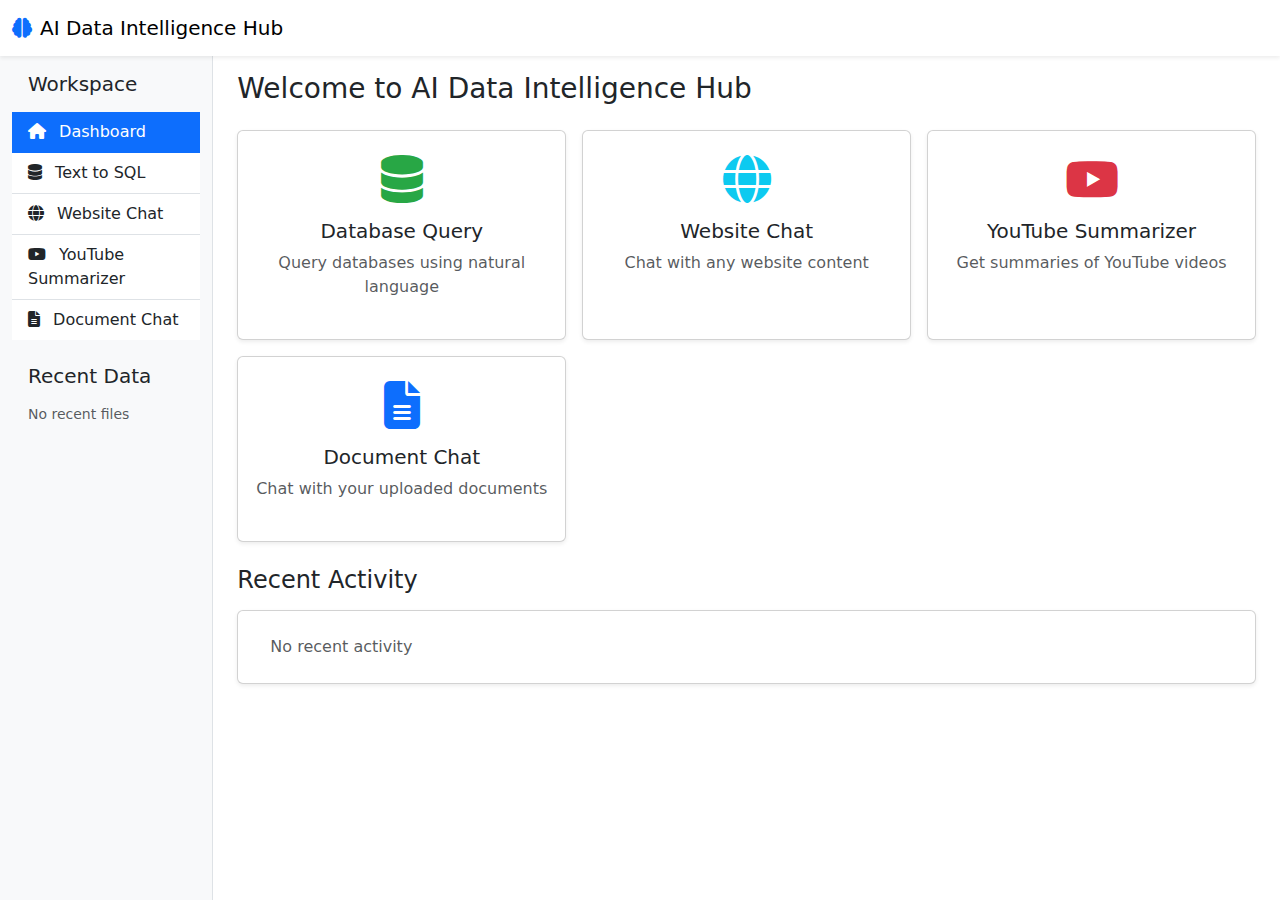
<file: templates/index1.html>
<!DOCTYPE html>
<html lang="en">

<head>
    <meta charset="UTF-8">
    <meta name="viewport" content="width=device-width, initial-scale=1.0">
    <title>AI Data Intelligence Hub</title>
    <!-- Bootstrap CSS -->
    <link href="https://cdn.jsdelivr.net/npm/bootstrap@5.3.0/dist/css/bootstrap.min.css" rel="stylesheet">
    <!-- Font Awesome -->
    <link rel="stylesheet" href="https://cdnjs.cloudflare.com/ajax/libs/font-awesome/6.4.0/css/all.min.css" />
    <style>
        .workspace-height {
            height: calc(100vh - 56px);
        }
        .chat-area {
            height: 60vh;
            overflow-y: auto;
            display: flex;
            flex-direction: column;
            padding: 1rem;
            gap: 1rem;
        }
        .user-message {
            background-color: #e3f2fd;
            border-radius: 12px 12px 0 12px;
            padding: 0.75rem 1rem;
            max-width: 75%;
            align-self: flex-end;
            word-wrap: break-word;
        }
        .bot-message {
            background-color: #f1f1f1;
            border-radius: 12px 12px 12px 0;
            padding: 0.75rem 1rem;
            max-width: 75%;
            align-self: flex-start;
            word-wrap: break-word;
        }
        .upload-zone {
            border: 2px dashed #dee2e6;
            border-radius: 8px;
            cursor: pointer;
        }
        .sql-code {
            background-color: #282c34;
            color: #e6e6e6;
            border-radius: 5px;
            font-family: monospace;
        }
        /* Fix for long code blocks in chat */
        pre {
            white-space: pre-wrap;
            word-wrap: break-word;
            max-width: 100%;
            overflow-x: auto;
        }
        /* Status message styling */
        .text-success {
            color: #28a745 !important;
        }
        .text-danger {
            color: #dc3545 !important;
        }
        /* Loading indicators */
        .loading-indicator {
            display: inline-block;
            margin-right: 0.5rem;
        }
    </style>
</head>

<body>
    <!-- Navbar -->
    <nav class="navbar navbar-expand-lg navbar-light bg-white shadow-sm sticky-top">
        <div class="container-fluid">
            <a class="navbar-brand d-flex align-items-center gap-2" href="/">
                <i class="fas fa-brain text-primary"></i>
                <span>AI Data Intelligence Hub</span>
            </a>
            <button class="navbar-toggler" type="button" data-bs-toggle="collapse" data-bs-target="#navbarMain">
                <span class="navbar-toggler-icon"></span>
            </button>
            
        </div>
    </nav>

    <!-- Main Content -->
    <div class="container-fluid workspace-height">
        <div class="row h-100">
            <!-- Sidebar -->
            <div class="col-md-2 bg-light border-end py-3">
                <h5 class="mb-3 px-3">Workspace</h5>
                <div class="list-group list-group-flush">
                    <a href="#" class="list-group-item list-group-item-action active" data-bs-toggle="list"
                        data-bs-target="#dashboardTab">
                        <i class="fas fa-home me-2"></i> Dashboard
                    </a>
                    <a href="#" class="list-group-item list-group-item-action" data-bs-toggle="list"
                        data-bs-target="#databaseTab">
                        <i class="fas fa-database me-2"></i> Text to SQL
                    </a>
                    <a href="#" class="list-group-item list-group-item-action" data-bs-toggle="list"
                        data-bs-target="#websiteTab">
                        <i class="fas fa-globe me-2"></i> Website Chat
                    </a>
                    <a href="#" class="list-group-item list-group-item-action" data-bs-toggle="list"
                        data-bs-target="#youtubeTab">
                        <i class="fab fa-youtube me-2"></i> YouTube Summarizer
                    </a>
                    <a href="#" class="list-group-item list-group-item-action" data-bs-toggle="list"
                        data-bs-target="#documentChatTab">
                            <i class="fas fa-file-alt me-2"></i> Document Chat
                    </a>
                </div>

                <h5 class="mb-3 mt-4 px-3">Recent Data</h5>
                <div class="list-group list-group-flush">
                    <p class="text-muted small px-3">No recent files</p>
                </div>
            </div>

            <!-- Content Area -->
            <div class="col-md-10 py-3">
                <div class="tab-content h-100">
                    <!-- Dashboard Tab -->
                    <div class="tab-pane fade show active h-100" id="dashboardTab">
                        <div class="container h-100">
                            <h3 class="mb-4">Welcome to AI Data Intelligence Hub</h3>

                            <!-- Data Sources Cards -->
                            <div class="row mb-4 g-3">
                                <div class="col-md-4">
                                    <div class="card shadow-sm h-100" data-bs-toggle="list" data-bs-target="#databaseTab">
                                        <div class="card-body text-center py-4">
                                            <i class="fas fa-database fa-3x text-success mb-3"></i>
                                            <h5>Database Query</h5>
                                            <p class="text-muted">Query databases using natural language</p>
                                        </div>
                                    </div>
                                </div>
                                <div class="col-md-4">
                                    <div class="card shadow-sm h-100" data-bs-toggle="list"
                                        data-bs-target="#websiteTab">
                                        <div class="card-body text-center py-4">
                                            <i class="fas fa-globe fa-3x text-info mb-3"></i>
                                            <h5>Website Chat</h5>
                                            <p class="text-muted">Chat with any website content</p>
                                        </div>
                                    </div>
                                </div>
                                <div class="col-md-4">
                                    <div class="card shadow-sm h-100" data-bs-toggle="list"
                                        data-bs-target="#youtubeTab">
                                        <div class="card-body text-center py-4">
                                            <i class="fab fa-youtube fa-3x text-danger mb-3"></i>
                                            <h5>YouTube Summarizer</h5>
                                            <p class="text-muted">Get summaries of YouTube videos</p>
                                        </div>
                                    </div>
                                </div>
                                <div class="col-md-4">
                                    <div class="card shadow-sm h-100" data-bs-toggle="list"
                                        data-bs-target="#documentChatTab">
                                        <div class="card-body text-center py-4">
                                            <i class="fas fa-file-alt fa-3x text-primary mb-3"></i>
                                            <h5>Document Chat</h5>
                                            <p class="text-muted">Chat with your uploaded documents</p>
                                        </div>
                                    </div>
                                </div>
                            </div>

                            <!-- Recent Activity -->
                            <h4 class="mb-3">Recent Activity</h4>
                            <div class="card shadow-sm">
                                <div class="card-body">
                                    <div class="list-group list-group-flush">
                                        <div class="list-group-item">
                                            <p class="text-muted mb-0">No recent activity</p>
                                        </div>
                                    </div>
                                </div>
                            </div>
                        </div>
                    </div>

                    <!-- Database Tab -->
                    <div class="tab-pane fade h-100" id="databaseTab">
                        <div class="container h-100">
                            <div class="row h-100">
                                <!-- Database Sidebar -->
                                <div class="col-md-3">
                                    <div class="card shadow-sm h-100">
                                        <div class="card-header bg-success text-white">
                                            <h5 class="card-title mb-0">Database Information</h5>
                                        </div>
                                        <div class="card-body">
                                            <div class="mb-3">
                                                <label for="dbConnection" class="form-label">Connection</label>
                                                <select class="form-select" id="dbConnection">
                                                    <option selected>Select database</option>
                                                    <option value="default_db" selected>Movie Database</option>
                                                </select>
                                            </div>

                                            <div class="mb-3">
                                                <h6 class="border-bottom pb-2">Available Tables</h6>
                                                <div class="list-group table-list">
                                                    <p class="text-muted small">Tables will load when connected</p>
                                                </div>
                                            </div>
                                        </div>
                                    </div>
                                </div>

                                <!-- Database Main Content -->
                                <div class="col-md-9">
                                    <div class="card shadow-sm h-100">
                                        <div class="card-header bg-success text-white">
                                            <h5 class="card-title mb-0">Database Query</h5>
                                        </div>
                                        <div class="card-body p-0 d-flex flex-column">
                                            <div class="d-flex justify-content-between p-3 border-bottom">
                                                <div>
                                                    <h6 class="mb-0" id="currentDatabase">Movie Database</h6>
                                                </div>
                                                <div>
                                                    <div class="btn-group" role="group">
                                                        <button type="button" class="btn btn-sm btn-outline-secondary">
                                                            <i class="fas fa-sync"></i> Refresh
                                                        </button>
                                                        <button type="button" class="btn btn-sm btn-outline-secondary">
                                                            <i class="fas fa-file-export"></i> Export
                                                        </button>
                                                    </div>
                                                </div>
                                            </div>
                                            <div class="p-3">
                                                <form id="dbQueryForm" class="d-flex gap-2">
                                                    <input type="text" id="dbQueryInput" name="question" class="form-control"
                                                        placeholder="Enter your query in natural language..." />
                                                    <button type="submit" class="btn btn-success">
                                                        <i class="fas fa-search"></i>
                                                    </button>
                                                </form>
                                            </div>
                                            <div id="queryResults" class="p-3 flex-grow-1">
                                                <div class="text-center my-5 text-muted">
                                                    <i class="fas fa-database fa-3x mb-3"></i>
                                                    <p>Enter a query to view results</p>
                                                </div>
                                            </div>
                                        </div>
                                    </div>
                                </div>
                            </div>
                        </div>
                    </div>
                    
                    <!-- Website Chat Tab -->
                    <div class="tab-pane fade h-100" id="websiteTab">
                        <div class="container h-100">
                            <div class="row h-100">
                                <!-- Website URL Section -->
                                <div class="col-md-3">
                                    <div class="card shadow-sm h-100">
                                        <div class="card-header bg-info text-white">
                                            <h5 class="card-title mb-0">Chat with Website</h5>
                                        </div>
                                        <div class="card-body">
                                            <div class="mb-4">
                                                <label for="webAiModel" class="form-label">AI Model</label>
                                                <select class="form-select" id="webAiModel">
                                                    <!-- Will be populated dynamically -->
                                                </select>
                                            </div>
                                            <form id="websiteUrlForm" class="mb-4">
                                                <label for="websiteUrl" class="form-label">Website URL</label>
                                                <div class="input-group mb-3">
                                                    <input type="url" class="form-control" id="websiteUrl" 
                                                        placeholder="https://example.com" required>
                                                    <button class="btn btn-info" type="submit" id="websiteSubmitBtn">
                                                        <i class="fas fa-arrow-right"></i>
                                                    </button>
                                                </div>
                                                <div id="websiteStatus" class="small text-muted mt-2"></div>
                                            </form>
                                            
                                            <div class="mt-4">
                                                <h6 class="border-bottom pb-2">Recent Websites</h6>
                                                <div class="list-group recent-websites">
                                                    <p class="text-muted small">No recent websites</p>
                                                </div>
                                            </div>
                                        </div>
                                    </div>
                                </div>

                                <!-- Website Chat Section -->
                                <div class="col-md-9">
                                    <div class="card shadow-sm h-100">
                                        <div class="card-header bg-info text-white">
                                            <h5 class="card-title mb-0">Website Content Chat</h5>
                                        </div>
                                        <div class="card-body p-0 d-flex flex-column">
                                            <div class="d-flex justify-content-between p-3 border-bottom">
                                                <div>
                                                    <h6 class="mb-0" id="currentWebsite">No website selected</h6>
                                                </div>
                                            </div>
                                            <div id="webChatContainer" class="chat-area p-3 flex-grow-1 bg-light">
                                                <div class="text-center my-5 text-muted" id="webInitialMessage">
                                                    <i class="fas fa-globe fa-3x mb-3"></i>
                                                    <p>Enter a website URL to start chatting about its content</p>
                                                </div>
                                            </div>
                                            <div class="border-top p-3">
                                                <form id="webChatForm" class="d-flex gap-2">
                                                    <input type="text" id="webMessageInput" class="form-control"
                                                        placeholder="Ask a question about this website..." disabled />
                                                    <button type="submit" class="btn btn-info" disabled>
                                                        <i class="fas fa-paper-plane"></i>
                                                    </button>
                                                </form>
                                            </div>
                                        </div>
                                    </div>
                                </div>
                            </div>
                        </div>
                    </div>

                    <!-- YouTube Summarizer Tab -->
                    <div class="tab-pane fade h-100" id="youtubeTab">
                        <div class="container h-100">
                            <div class="row h-100">
                                <!-- YouTube URL Section -->
                                <div class="col-md-3">
                                    <div class="card shadow-sm h-100">
                                        <div class="card-header bg-danger text-white">
                                            <h5 class="card-title mb-0">YouTube Summarizer</h5>
                                        </div>
                                        <div class="card-body">
                                            <div class="mb-4">
                                                <label for="ytAiModel" class="form-label">AI Model</label>
                                                <select class="form-select" id="ytAiModel">
                                                    <!-- Will be populated dynamically -->
                                                </select>
                                            </div>
                                            <form id="youtubeUrlForm" class="mb-4">
                                                <label for="youtubeUrl" class="form-label">YouTube URL</label>
                                                <div class="input-group mb-3">
                                                    <input type="url" class="form-control" id="youtubeUrl" 
                                                        placeholder="https://youtube.com/watch?v=..." required>
                                                    <button class="btn btn-danger" type="submit" id="youtubeSubmitBtn">
                                                        <i class="fas fa-arrow-right"></i>
                                                    </button>
                                                </div>
                                                <div id="youtubeStatus" class="small text-muted mt-2"></div>
                                            </form>
                                    
            
                                            <div class="mt-4">
                                                <h6 class="border-bottom pb-2">Recent Videos</h6>
                                                <div class="list-group recent-videos">
                                                    <p class="text-muted small">No recent videos</p>
                                                </div>
                                            </div>
                                        </div>
                                    </div>
                                </div>

                                <!-- Video Summary Section -->
                                <div class="col-md-9">
                                    <div class="card shadow-sm h-100">
                                        <div class="card-header bg-danger text-white">
                                            <h5 class="card-title mb-0">Video Summary</h5>
                                        </div>
                                        <div class="card-body p-0 d-flex flex-column">
                                            <div id="videoInfoContainer" class="p-3 border-bottom d-none">
                                                <div class="row align-items-center">
                                                    <div class="col-md-4" id="videoThumbnail">
                                                        <!-- Thumbnail will be inserted here -->
                                                    </div>
                                                    <div class="col-md-8">
                                                        <h5 id="videoTitle">Video Title</h5>
                                                        <p class="text-muted mb-1" id="videoChannel">Channel Name</p>
                                                        <p class="small text-muted mb-0" id="videoDuration">Duration: 00:00</p>
                                                    </div>
                                                </div>
                                            </div>
                                            <div id="videoSummaryContainer" class="p-3 flex-grow-1 overflow-auto">
                                                <div class="text-center my-5 text-muted" id="ytInitialMessage">
                                                    <i class="fab fa-youtube fa-3x mb-3 text-danger"></i>
                                                    <p>Enter a YouTube URL to generate a summary</p>
                                                </div>
                                            </div>
                                            <div class="border-top p-3">
                                                <form id="summaryActionsForm" class="d-flex gap-2 d-none">
                                                    <button type="button" class="btn btn-outline-secondary flex-grow-1" id="copyBtn">
                                                        <i class="fas fa-copy me-1"></i> Copy Summary
                                                    </button>
                                                    <button type="button" class="btn btn-outline-secondary flex-grow-1" id="downloadBtn">
                                                        <i class="fas fa-download me-1"></i> Download
                                                    </button>
                                                    <button type="button" class="btn btn-danger flex-grow-1" id="regenerateBtn">
                                                        <i class="fas fa-sync-alt me-1"></i> Regenerate
                                                    </button>
                                                </form>
                                            </div>
                                        </div>
                                    </div>
                                </div>
                            </div>
                        </div>
                    </div>
                    <!-- chat with document Tab -->
                    <div class="tab-pane fade h-100" id="documentChatTab">
                        <div class="container h-100">
                            <div class="row h-100">
                                <!-- Document Upload Section -->
                                <div class="col-md-3">
                                    <div class="card shadow-sm h-100">
                                        <div class="card-header bg-primary text-white">
                                            <h5 class="card-title mb-0">Chat with Documents</h5>
                                        </div>
                                        <div class="card-body">
                                            <div class="mb-4">
                                                <label for="docAiModel" class="form-label">AI Model</label>
                                                <select class="form-select" id="docAiModel">
                                                    <!-- Will be populated dynamically -->
                                                </select>
                                            </div>
                                            <form id="documentUploadForm" class="mb-4">
                                                <label for="documentFile" class="form-label">Upload Document</label>
                                                <div class="upload-zone p-3 text-center mb-3" id="dropZone">
                                                    <i class="fas fa-cloud-upload-alt fa-2x mb-2 text-primary"></i>
                                                    <p class="mb-1">Drop your file here or click to browse</p>
                                                    <p class="small text-muted mb-0">PDF, TXT, DOCX (Max 10MB)</p>
                                                    <input type="file" id="documentFile" name="document" class="d-none">
                                                </div>
                                                <button type="submit" class="btn btn-primary w-100" id="uploadDocBtn">
                                                    <i class="fas fa-upload me-1"></i> Upload Document
                                                </button>
                                                <div id="documentStatus" class="small text-muted mt-2"></div>
                                            </form>
                                            
                                            <div class="d-grid mb-4">
                                                <button id="clearDocsBtn" class="btn btn-outline-danger">
                                                    <i class="fas fa-trash me-1"></i> Clear All Documents
                                                </button>
                                            </div>
                                            
                                            <div class="mt-4">
                                                <h6 class="border-bottom pb-2">Uploaded Documents</h6>
                                                <div class="list-group uploaded-documents">
                                                    <p class="text-muted small">No documents uploaded</p>
                                                </div>
                                            </div>
                                        </div>
                                    </div>
                                </div>
                    
                                <!-- Document Chat Section -->
                                <div class="col-md-9">
                                    <div class="card shadow-sm h-100">
                                        <div class="card-header bg-primary text-white">
                                            <h5 class="card-title mb-0">Document Chat</h5>
                                        </div>
                                        <div class="card-body p-0 d-flex flex-column">
                                            <div class="d-flex justify-content-between p-3 border-bottom">
                                                <div>
                                                    <h6 class="mb-0" id="currentDocuments">No documents uploaded</h6>
                                                </div>
                                            </div>
                                            <div id="docChatContainer" class="chat-area p-3 flex-grow-1 bg-light">
                                                <div class="text-center my-5 text-muted" id="docInitialMessage">
                                                    <i class="fas fa-file-alt fa-3x mb-3"></i>
                                                    <p>Upload a document to start chatting</p>
                                                </div>
                                            </div>
                                            <div class="border-top p-3">
                                                <form id="docChatForm" class="d-flex gap-2">
                                                    <input type="text" id="docMessageInput" class="form-control"
                                                        placeholder="Ask a question about your document..." disabled />
                                                    <button type="submit" class="btn btn-primary" disabled>
                                                        <i class="fas fa-paper-plane"></i>
                                                    </button>
                                                </form>
                                            </div>
                                        </div>
                                    </div>
                                </div>
                            </div>
                        </div>
                    </div>

                </div>
            </div>
        </div>
    </div>

    <!-- Bootstrap JS -->
    <script src="https://cdn.jsdelivr.net/npm/bootstrap@5.3.0/dist/js/bootstrap.bundle.min.js"></script>
    
    <!-- Custom JS -->
    <script>

        // Main initialization function
document.addEventListener('DOMContentLoaded', function() {

    const MODELS = {{ models|tojson|safe }};

    
    // Global state
    const state = {
      currentWebsiteUrl: '',
      recentWebsites: [],
      recentVideos: [],
      uploadedDocuments: []
    };
    
    // Utility functions
    const utils = {
      // Show loading state on a button
      setLoading: (btn, isLoading, originalText = null) => {
        if (isLoading) {
          btn.innerHTML = '<i class="fas fa-spinner fa-spin"></i>';
          btn.disabled = true;
        } else {
          btn.innerHTML = originalText || btn.dataset.originalText;
          btn.disabled = false;
        }
      },
      
      // Update status message
      updateStatus: (elementId, message, isSuccess = true) => {
        const element = document.getElementById(elementId);
        element.textContent = message;
        element.className = `small ${isSuccess ? 'text-success' : 'text-danger'} mt-2`;
      },
      
      // Add message to chat container
      addChatMessage: (container, message, isUser = false) => {
        const messageDiv = document.createElement('div');
        messageDiv.className = isUser ? 'user-message' : 'bot-message';
        
        if (typeof message === 'string') {
          if (isUser) {
            messageDiv.textContent = message;
          } else {
            messageDiv.innerHTML = message;
          }
        } else {
          messageDiv.innerHTML = message;
        }
        
        container.appendChild(messageDiv);
        container.scrollTop = container.scrollHeight;
        return messageDiv;
      },
      
      // Update recent items list
      updateRecentList: (containerClass, items, clickCallback) => {
        const container = document.querySelector(`.${containerClass}`);
        if (!container) return;
        
        if (items.length === 0) {
          container.innerHTML = '<p class="text-muted small">No recent items</p>';
          return;
        }
        
        container.innerHTML = items.map(item => {
          // Get display text based on URL
          let displayText;
          try {
            const url = new URL(item);
            displayText = url.hostname.includes('youtube') ? 'YouTube Video' : url.hostname.replace('www.', '');
          } catch {
            displayText = item.length > 30 ? item.substring(0, 27) + '...' : item;
          }
          
          return `<a href="#" class="list-group-item list-group-item-action small py-2" title="${item}">${displayText}</a>`;
        }).join('');
        
        // Add click event listeners
        container.querySelectorAll('a').forEach((link, index) => {
          link.addEventListener('click', (e) => {
            e.preventDefault();
            clickCallback(items[index]);
          });
        });
      }
    };
    
    // Initialize all model dropdowns
    const initModelDropdowns = () => {
      ['webAiModel', 'ytAiModel', 'docAiModel'].forEach(selectId => {
        const select = document.getElementById(selectId);
        if (!select) return;
        
        select.innerHTML = '';
        
        MODELS.forEach(model => {
          const option = document.createElement('option');
          option.value = model.id;
          option.textContent = model.name;
          
          // Set default selection based on dropdown
          if ((selectId === 'webAiModel' || selectId === 'docAiModel') && model.id === 'deepseek') {
            option.selected = true;
          } else if (selectId === 'ytAiModel' && model.id === 'llama') {
            option.selected = true;
          }
          
          select.appendChild(option);
        });
      });
    };
    
    // Initialize website chat functionality
    const initWebsiteChat = () => {
      // Website URL form
      const urlForm = document.getElementById('websiteUrlForm');
      if (!urlForm) return;
      
      urlForm.addEventListener('submit', async (e) => {
        e.preventDefault();
        
        const urlInput = document.getElementById('websiteUrl');
        const url = urlInput.value.trim();
        const submitBtn = document.getElementById('websiteSubmitBtn');
        
        if (!url) return;
        
        // Basic URL validation
        try { new URL(url); } catch (_) {
          utils.updateStatus('websiteStatus', 'Please enter a valid URL', false);
          return;
        }
        
        // Show loading state
        const originalBtnHTML = submitBtn.innerHTML;
        utils.setLoading(submitBtn, true);
        utils.updateStatus('websiteStatus', 'Loading and indexing website content...', true);
        
        try {
          const response = await fetch('/api/prepare-website', {
            method: 'POST',
            headers: { 'Content-Type': 'application/json' },
            body: JSON.stringify({ website_url: url })
          });
          
          const data = await response.json();
          utils.setLoading(submitBtn, false, originalBtnHTML);
          
          if (data.success) {
            utils.updateStatus('websiteStatus', 'Website content loaded and indexed successfully!', true);
            
            // Update state
            state.currentWebsiteUrl = url;
            if (!state.recentWebsites.includes(url)) {
              state.recentWebsites.unshift(url);
              if (state.recentWebsites.length > 5) state.recentWebsites.pop();
              utils.updateRecentList('recent-websites', state.recentWebsites, (url) => {
                document.getElementById('websiteUrl').value = url;
                urlForm.dispatchEvent(new Event('submit'));
              });
            }
            
            // Update UI
            document.getElementById('currentWebsite').textContent = url;
            document.getElementById('webMessageInput').disabled = false;
            document.getElementById('webChatForm').querySelector('button').disabled = false;
            
            // Initialize chat with welcome message
            const chatContainer = document.getElementById('webChatContainer');
            chatContainer.innerHTML = '';
            utils.addChatMessage(chatContainer, 
              '<p class="mb-0">Website content processed and indexed. What would you like to know about this website?</p>'
            );
          } else {
            utils.updateStatus('websiteStatus', data.error || 'Unknown error', false);
          }
        } catch (error) {
          utils.setLoading(submitBtn, false, originalBtnHTML);
          utils.updateStatus('websiteStatus', 'Error: ' + error.message, false);
        }
      });
      
      // Website chat form
      const chatForm = document.getElementById('webChatForm');
      if (!chatForm) return;
      
      chatForm.addEventListener('submit', async (e) => {
        e.preventDefault();
        
        const messageInput = document.getElementById('webMessageInput');
        const message = messageInput.value.trim();
        const chatContainer = document.getElementById('webChatContainer');
        
        if (!message || !state.currentWebsiteUrl) return;
        
        // Add user message to chat
        utils.addChatMessage(chatContainer, message, true);
        messageInput.value = '';
        
        // Add loading indicator
        const loadingDiv = utils.addChatMessage(chatContainer, 
          '<div class="spinner-border spinner-border-sm text-info" role="status"></div> Thinking...'
        );
        
        try {
          const model = document.getElementById('webAiModel').value;
          const response = await fetch('/api/chat-with-website', {
            method: 'POST',
            headers: { 'Content-Type': 'application/json' },
            body: JSON.stringify({
              website_url: state.currentWebsiteUrl,
              question: message,
              model: model
            })
          });
          
          const data = await response.json();
          chatContainer.removeChild(loadingDiv);
          utils.addChatMessage(chatContainer, data.answer);
        } catch (error) {
          chatContainer.removeChild(loadingDiv);
          utils.addChatMessage(chatContainer, `<p class="text-danger mb-0">Error: ${error.message}</p>`);
        }
      });
    };
    
    // Initialize YouTube summarizer
    const initYoutubeSummarizer = () => {
      // YouTube URL form
      const urlForm = document.getElementById('youtubeUrlForm');
      if (!urlForm) return;
      
      urlForm.addEventListener('submit', async (e) => {
        e.preventDefault();
        
        const urlInput = document.getElementById('youtubeUrl');
        const url = urlInput.value.trim();
        const model = document.getElementById('ytAiModel').value;
        const submitBtn = document.getElementById('youtubeSubmitBtn');
        
        if (!url) return;
        
        // Basic YouTube URL validation
        if (!url.includes('youtube.com/watch') && !url.includes('youtu.be/')) {
          utils.updateStatus('youtubeStatus', 'Please enter a valid YouTube URL', false);
          return;
        }
        
        // Show loading state
        const originalBtnHTML = submitBtn.innerHTML;
        utils.setLoading(submitBtn, true);
        utils.updateStatus('youtubeStatus', 'Processing video...', true);
        
        try {
          const response = await fetch('/api/youtube-summary', {
            method: 'POST',
            headers: { 'Content-Type': 'application/json' },
            body: JSON.stringify({ youtube_url: url, model: model })
          });
          
          const data = await response.json();
          utils.setLoading(submitBtn, false, originalBtnHTML);
          utils.updateStatus('youtubeStatus', 'Video processed successfully', true);
          
          // Update recent videos
          if (!state.recentVideos.includes(url)) {
            state.recentVideos.unshift(url);
            if (state.recentVideos.length > 5) state.recentVideos.pop();
            utils.updateRecentList('recent-videos', state.recentVideos, (url) => {
              document.getElementById('youtubeUrl').value = url;
              urlForm.dispatchEvent(new Event('submit'));
            });
          }
          
          // Update UI with video info and summary
          document.getElementById('videoInfoContainer').classList.remove('d-none');
          document.getElementById('videoTitle').textContent = "YouTube Video";
          document.getElementById('videoChannel').textContent = "YouTube Channel";
          document.getElementById('videoDuration').textContent = `Model: ${data.model}`;
          document.getElementById('videoThumbnail').innerHTML = `
            <img src="https://img.youtube.com/vi/${data.video_id}/0.jpg" alt="Video Thumbnail" class="img-fluid rounded">
          `;
          
          // Display summary
          const initialMessage = document.getElementById('ytInitialMessage');
          if (initialMessage) initialMessage.classList.add('d-none');
          
          document.getElementById('videoSummaryContainer').innerHTML = `
            <div class="card">
              <div class="card-header bg-light">
                <h6 class="mb-0">Summary</h6>
              </div>
              <div class="card-body">
                ${data.summary}
              </div>
            </div>
          `;
          
          // Show actions
          document.getElementById('summaryActionsForm').classList.remove('d-none');
        } catch (error) {
          utils.setLoading(submitBtn, false, originalBtnHTML);
          utils.updateStatus('youtubeStatus', 'Error: ' + error.message, false);
        }
      });
      
      // YouTube summary actions
      if (document.getElementById('copyBtn')) {
        document.getElementById('copyBtn').addEventListener('click', function() {
          const summaryContainer = document.querySelector('#videoSummaryContainer .card-body');
          const summaryText = summaryContainer ? summaryContainer.textContent.trim() : '';
          
          navigator.clipboard.writeText(summaryText)
            .then(() => {
              this.innerHTML = '<i class="fas fa-check me-1"></i> Copied';
              setTimeout(() => {
                this.innerHTML = '<i class="fas fa-copy me-1"></i> Copy Summary';
              }, 2000);
            })
            .catch(() => {
              this.innerHTML = '<i class="fas fa-times me-1"></i> Failed';
              setTimeout(() => {
                this.innerHTML = '<i class="fas fa-copy me-1"></i> Copy Summary';
              }, 2000);
            });
        });
      }
      
      if (document.getElementById('downloadBtn')) {
        document.getElementById('downloadBtn').addEventListener('click', function() {
          const videoTitle = document.getElementById('videoTitle').textContent || 'YouTube Video';
          const summaryContainer = document.querySelector('#videoSummaryContainer .card-body');
          const summaryText = summaryContainer ? summaryContainer.textContent.trim() : '';
          
          const element = document.createElement('a');
          element.setAttribute('href', 'data:text/plain;charset=utf-8,' + encodeURIComponent(summaryText));
          element.setAttribute('download', `${videoTitle} - Summary.txt`);
          element.style.display = 'none';
          
          document.body.appendChild(element);
          element.click();
          document.body.removeChild(element);
        });
      }
      
      if (document.getElementById('regenerateBtn')) {
        document.getElementById('regenerateBtn').addEventListener('click', async function() {
          const url = document.getElementById('youtubeUrl').value;
          const model = document.getElementById('ytAiModel').value;
          
          document.getElementById('videoSummaryContainer').innerHTML = `
            <div class="text-center my-5">
              <div class="spinner-border text-danger" role="status"></div>
              <p class="mt-3">Regenerating summary...</p>
            </div>
          `;
          
          try {
            const response = await fetch('/api/youtube-summary', {
              method: 'POST',
              headers: { 'Content-Type': 'application/json' },
              body: JSON.stringify({ youtube_url: url, model: model })
            });
            
            const data = await response.json();
            document.getElementById('videoDuration').textContent = `Model: ${data.model}`;
            document.getElementById('videoSummaryContainer').innerHTML = `
              <div class="card">
                <div class="card-header bg-light">
                  <h6 class="mb-0">Summary</h6>
                </div>
                <div class="card-body">
                  ${data.summary}
                </div>
              </div>
            `;
          } catch (error) {
            document.getElementById('videoSummaryContainer').innerHTML = `
              <div class="alert alert-danger">
                <i class="fas fa-exclamation-circle me-2"></i>
                Error: ${error.message}
              </div>
            `;
          }
        });
      }
    };
    
    // Initialize database query functionality
    const initDatabaseQuery = () => {
      const queryForm = document.getElementById('dbQueryForm');
      if (!queryForm) return;
      
      queryForm.addEventListener('submit', async (e) => {
        e.preventDefault();
        
        const questionInput = document.getElementById('dbQueryInput');
        const question = questionInput.value.trim();
        
        if (!question) return;
        
        // Show loading state
        const queryResults = document.getElementById('queryResults');
        queryResults.innerHTML = `
          <div class="text-center my-5">
            <div class="spinner-border text-success" role="status"></div>
            <p class="mt-3">Processing your query...</p>
          </div>
        `;
        
        try {
          const response = await fetch('/api/text_to_sql', {
            method: 'POST',
            headers: { 'Content-Type': 'application/x-www-form-urlencoded' },
            body: new URLSearchParams({ 'question': question })
          });
          
          const data = await response.json();
          
          if (data.error) {
            throw new Error(data.error);
          }
          
          queryResults.innerHTML = `
            <div class="mb-3">
              <h6>SQL Query:</h6>
              <pre class="sql-code p-3">${data.query}</pre>
            </div>
            <div>
              <h6>Answer:</h6>
              <div class="p-3 bg-light rounded">
                ${data.answer}
              </div>
            </div>
          `;
        } catch (error) {
          queryResults.innerHTML = `
            <div class="alert alert-danger">
              <i class="fas fa-exclamation-circle me-2"></i>
              Error: ${error.message}
            </div>
          `;
        }
      });
    };
    
    // Initialize document chat functionality
    const initDocumentChat = () => {
      // Document upload form
      const dropZone = document.getElementById('dropZone');
      const fileInput = document.getElementById('documentFile');
      const uploadForm = document.getElementById('documentUploadForm');
      
      if (dropZone && fileInput) {
        // Click on drop zone to trigger file input
        dropZone.addEventListener('click', () => fileInput.click());
        
        // Handle drag and drop events
        ['dragenter', 'dragover', 'dragleave', 'drop'].forEach(eventName => {
          dropZone.addEventListener(eventName, (e) => {
            e.preventDefault();
            e.stopPropagation();
          });
        });
        
        // Add visual feedback for drag enter/leave
        dropZone.addEventListener('dragenter', () => {
          dropZone.classList.add('border', 'border-primary');
        });
        
        dropZone.addEventListener('dragleave', () => {
          dropZone.classList.remove('border', 'border-primary');
        });
        
        // Handle file drop
        dropZone.addEventListener('drop', (e) => {
          dropZone.classList.remove('border', 'border-primary');
          fileInput.files = e.dataTransfer.files;
        });
      }
      
      // Handle document upload
      if (uploadForm) {
        uploadForm.addEventListener('submit', async (e) => {
          e.preventDefault();
          
          if (!fileInput || !fileInput.files || fileInput.files.length === 0) {
            utils.updateStatus('documentStatus', 'Please select a file to upload', false);
            return;
          }
          
          const file = fileInput.files[0];
          
          // Validate file size (10MB max)
          if (file.size > 10 * 1024 * 1024) {
            utils.updateStatus('documentStatus', 'File size exceeds 10MB limit', false);
            return;
          }
          
          // Check file extension
          const allowedExtensions = ['pdf', 'txt', 'docx'];
          const fileExtension = file.name.split('.').pop().toLowerCase();
          
          if (!allowedExtensions.includes(fileExtension)) {
            utils.updateStatus('documentStatus', 'Only PDF, TXT, and DOCX files are supported', false);
            return;
          }
          
          // Show loading state
          const uploadBtn = document.getElementById('uploadDocBtn');
          const originalBtnHTML = uploadBtn.innerHTML;
          utils.setLoading(uploadBtn, true);
          utils.updateStatus('documentStatus', 'Uploading and processing document...', true);
          
          try {
            const formData = new FormData();
            formData.append('document', file);
            
            const response = await fetch('/api/upload-document', {
              method: 'POST',
              body: formData
            });
            
            const data = await response.json();
            utils.setLoading(uploadBtn, false, originalBtnHTML);
            
            if (data.success) {
              utils.updateStatus('documentStatus', 'Document uploaded and processed successfully!', true);
              
              // Update state
              if (!state.uploadedDocuments.includes(data.document_name)) {
                state.uploadedDocuments.push(data.document_name);
                updateDocumentsList();
              }
              
              // Enable chat interface
              document.getElementById('docMessageInput').disabled = false;
              document.getElementById('docChatForm').querySelector('button').disabled = false;
              
              // Add welcome message
              const chatContainer = document.getElementById('docChatContainer');
              chatContainer.innerHTML = '';
              utils.addChatMessage(chatContainer, 
                `<p class="mb-0">Document "${data.document_name}" has been processed. What would you like to know about it?</p>`
              );
              
              // Clear file input
              fileInput.value = '';
            } else {
              utils.updateStatus('documentStatus', data.error || 'Unknown error', false);
            }
          } catch (error) {
            utils.setLoading(uploadBtn, false, originalBtnHTML);
            utils.updateStatus('documentStatus', 'Error: ' + error.message, false);
          }
        });
      }
      
      // Update document lists
      const updateDocumentsList = () => {
        // Update uploaded documents list
        const container = document.querySelector('.uploaded-documents');
        if (container) {
          if (state.uploadedDocuments.length === 0) {
            container.innerHTML = '<p class="text-muted small">No documents uploaded</p>';
          } else {
            let html = '';
            state.uploadedDocuments.forEach(document => {
              html += `
                <div class="list-group-item d-flex justify-content-between align-items-center py-2">
                  <span class="text-truncate" title="${document}">
                    <i class="fas fa-file me-2"></i> ${document}
                  </span>
                </div>
              `;
            });
            container.innerHTML = html;
          }
        }
        
        // Update current documents display
        const currentDocumentsEl = document.getElementById('currentDocuments');
        if (currentDocumentsEl) {
          if (state.uploadedDocuments.length === 0) {
            currentDocumentsEl.textContent = 'No documents uploaded';
          } else if (state.uploadedDocuments.length === 1) {
            currentDocumentsEl.textContent = `Current document: ${state.uploadedDocuments[0]}`;
          } else {
            currentDocumentsEl.textContent = `${state.uploadedDocuments.length} documents uploaded`;
          }
        }
      };
      
      // Document chat form
      const chatForm = document.getElementById('docChatForm');
      if (chatForm) {
        chatForm.addEventListener('submit', async (e) => {
          e.preventDefault();
          
          const messageInput = document.getElementById('docMessageInput');
          const message = messageInput.value.trim();
          
          if (!message || state.uploadedDocuments.length === 0) return;
          
          // Add user message
          const chatContainer = document.getElementById('docChatContainer');
          utils.addChatMessage(chatContainer, message, true);
          messageInput.value = '';
          
          // Add loading indicator
          const loadingDiv = utils.addChatMessage(chatContainer, 
            '<div class="spinner-border spinner-border-sm text-primary" role="status"></div> Thinking...'
          );
          
          try {
            const model = document.getElementById('docAiModel').value;
            const response = await fetch('/api/chat-with-document', {
              method: 'POST',
              headers: { 'Content-Type': 'application/json' },
              body: JSON.stringify({
                question: message,
                model: model
              })
            });
            
            const data = await response.json();
            chatContainer.removeChild(loadingDiv);
            utils.addChatMessage(chatContainer, data.answer);
          } catch (error) {
            chatContainer.removeChild(loadingDiv);
            utils.addChatMessage(chatContainer, `<p class="text-danger mb-0">Error: ${error.message}</p>`);
          }
        });
      }
      
      // Clear documents button
      const clearBtn = document.getElementById('clearDocsBtn');
      if (clearBtn) {
        clearBtn.addEventListener('click', async function() {
          if (state.uploadedDocuments.length === 0) return;
          
          if (!confirm('Are you sure you want to clear all uploaded documents? This action cannot be undone.')) {
            return;
          }
          
          utils.setLoading(this, true);
          
          try {
            const response = await fetch('/api/clear-documents', { method: 'POST' });
            const data = await response.json();
            
            utils.setLoading(this, false, '<i class="fas fa-trash me-1"></i> Clear All Documents');
            
            if (data.success) {
              state.uploadedDocuments = [];
              updateDocumentsList();
              
              // Reset chat interface
              document.getElementById('docMessageInput').disabled = true;
              document.getElementById('docChatForm').querySelector('button').disabled = true;
              
              // Clear chat container
              document.getElementById('docChatContainer').innerHTML = `
                <div class="text-center my-5 text-muted" id="docInitialMessage">
                  <i class="fas fa-file-alt fa-3x mb-3"></i>
                  <p>Upload a document to start chatting</p>
                </div>
              `;
              
              utils.updateStatus('documentStatus', 'All documents cleared successfully', true);
            } else {
              utils.updateStatus('documentStatus', data.error || 'Unknown error', false);
            }
          } catch (error) {
            utils.setLoading(this, false, '<i class="fas fa-trash me-1"></i> Clear All Documents');
            utils.updateStatus('documentStatus', 'Error: ' + error.message, false);
          }
        });
      }
    };
    
    // Initialize all components
    initModelDropdowns();
    initWebsiteChat();
    initYoutubeSummarizer();
    initDatabaseQuery();
    initDocumentChat();
  });


    </script>
          
        </body>
</file>
